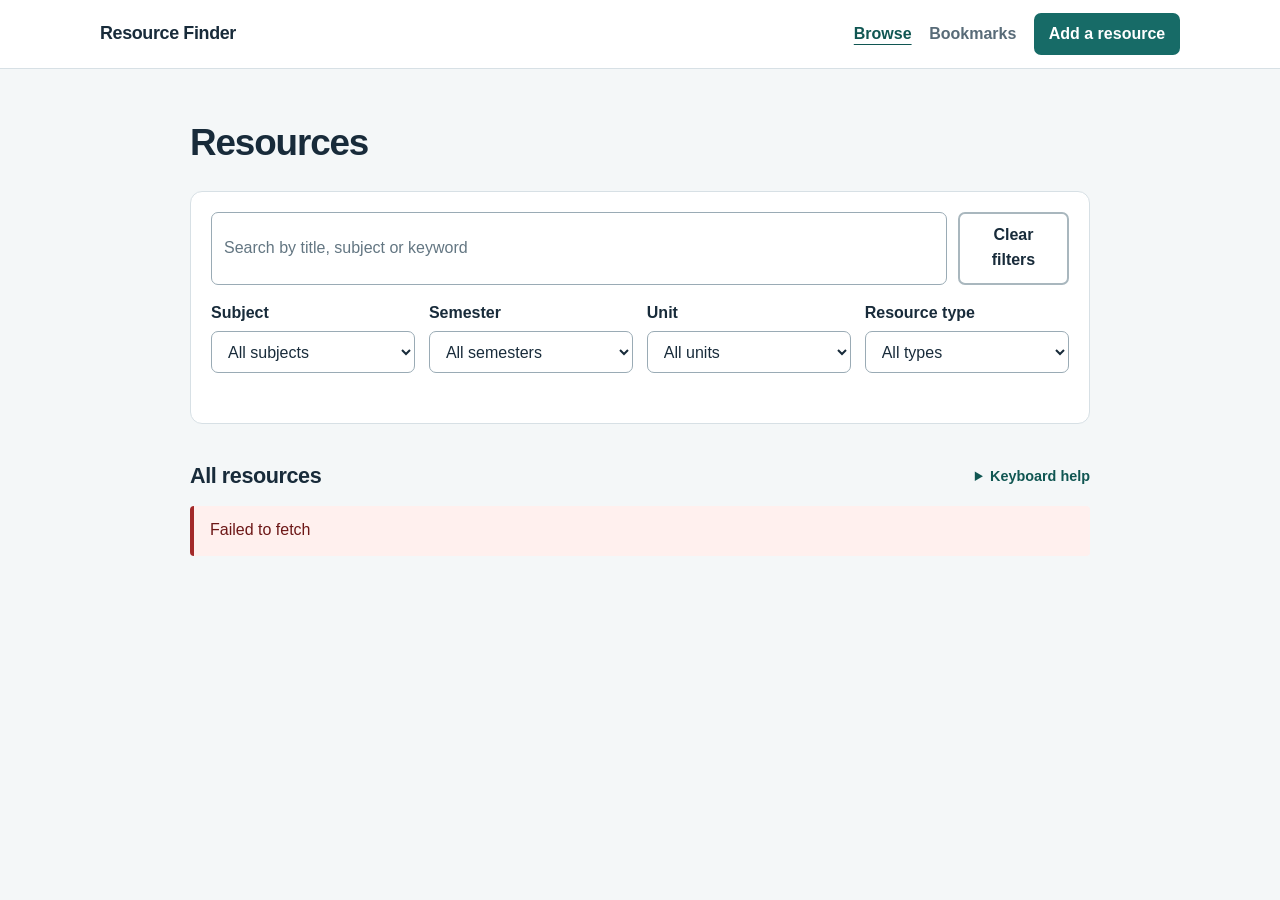
<file: frontend/index.html>
<!doctype html>
<html lang="en">
    <head>
        <meta charset="utf-8" />
        <meta name="viewport" content="width=device-width, initial-scale=1" />
        <meta name="description" content="Find and bookmark useful study resources shared by students." />
        <title>Resource Finder</title>
        <link rel="stylesheet" href="styles.css" />
        <script src="config.js" defer></script>
        <script src="app.js" defer></script>
    </head>
    <body>
        <a class="skip-link" href="#main-content">Skip to resources</a>
        <header class="site-header">
            <div class="header-inner">
                <a class="brand" href="index.html" aria-label="Resource Finder home">Resource Finder</a>
                <nav aria-label="Main navigation">
                    <a href="index.html" aria-current="page">Browse</a>
                    <a href="bookmarks.html">Bookmarks</a>
                    <a class="button button-small" href="upload.html">Add a resource</a>
                </nav>
            </div>
        </header>
        <main id="main-content" class="page-shell">
            <h1 class="page-title" id="page-title">Resources</h1>
            <section class="panel filters" aria-label="Search and filter resources">
                <div class="search-row">
                    <label class="sr-only" for="search">Search resources</label>
                    <input
                        id="search"
                        name="search"
                        type="search"
                        placeholder="Search by title, subject or keyword"
                        autocomplete="off" />
                    <button id="clear-filters" class="button button-secondary" type="button">Clear filters</button>
                </div>
                <div class="filter-grid">
                    <div>
                        <label for="subject-filter">Subject</label
                        ><select id="subject-filter">
                            <option value="">All subjects</option>
                        </select>
                    </div>
                    <div>
                        <label for="semester-filter">Semester</label
                        ><select id="semester-filter">
                            <option value="">All semesters</option>
                        </select>
                    </div>
                    <div>
                        <label for="unit-filter">Unit</label
                        ><select id="unit-filter">
                            <option value="">All units</option>
                        </select>
                    </div>
                    <div>
                        <label for="type-filter">Resource type</label
                        ><select id="type-filter">
                            <option value="">All types</option>
                        </select>
                    </div>
                </div>
                <p id="result-count" class="result-count" aria-live="polite"></p>
            </section>
            <section class="resource-section" aria-labelledby="resources-heading">
                <div class="section-heading">
                    <h2 id="resources-heading">All resources</h2>
                    <details class="keyboard-help">
                        <summary>Keyboard help</summary>
                        <p>Press <kbd>/</kbd> to focus search.</p>
                    </details>
                </div>
                <div id="notice" class="notice" role="status" hidden></div>
                <div id="resource-list" class="resource-list" aria-busy="true"></div>
                <p id="empty-state" class="empty-state" hidden>
                    No resources match these filters. Try changing your search.
                </p>
            </section>
        </main>
    </body>
</html>
</file>
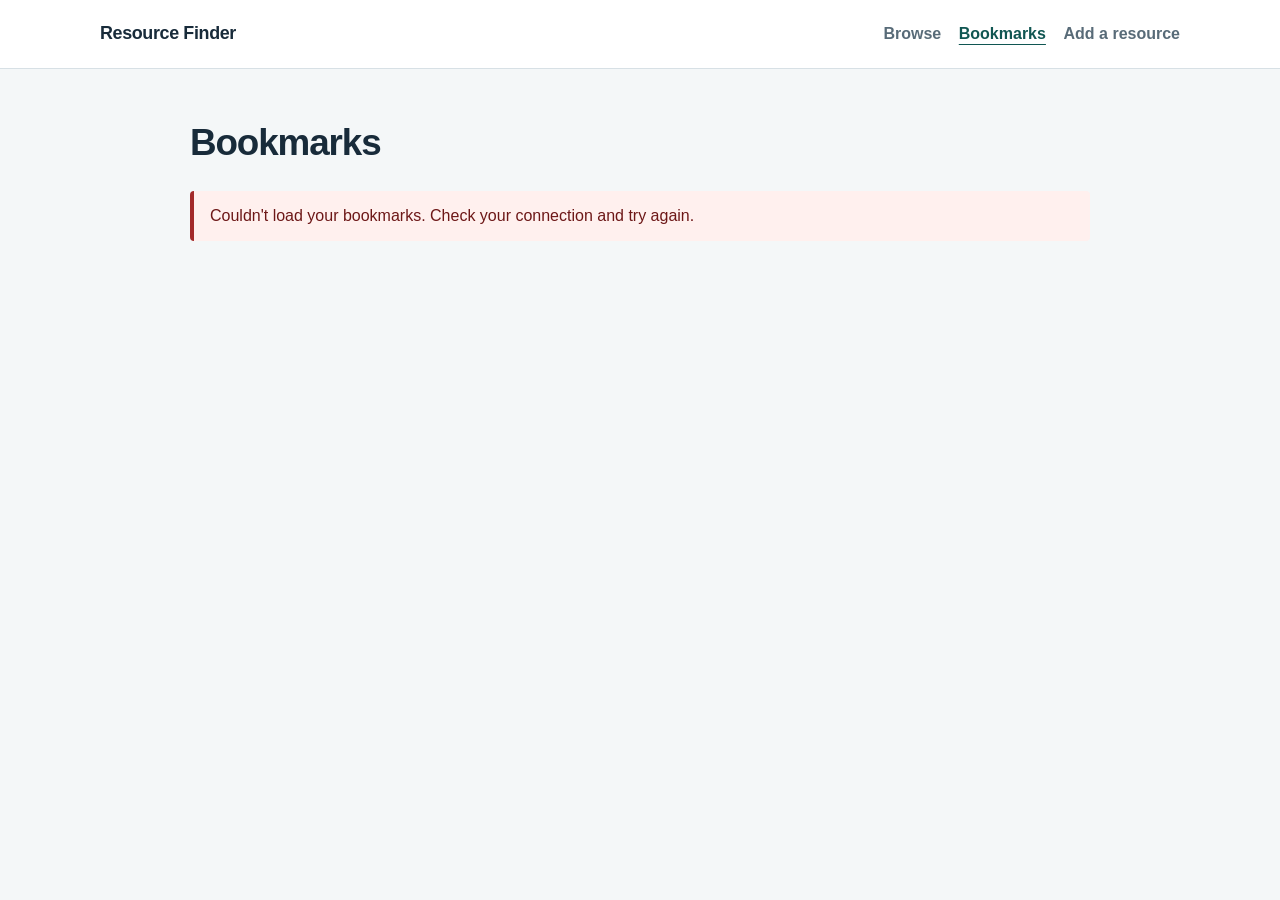
<file: frontend/bookmarks.html>
<!doctype html>
<html lang="en">
    <head>
        <meta charset="utf-8" />
        <meta name="viewport" content="width=device-width, initial-scale=1" />
        <meta name="description" content="Your saved study resources on this browser." />
        <title>Bookmarks | Resource Finder</title>
        <link rel="stylesheet" href="styles.css" />
        <script src="config.js" defer></script>
        <script src="bookmarks.js" defer></script>
    </head>
    <body>
        <a class="skip-link" href="#main-content">Skip to bookmarks</a>
        <header class="site-header">
            <div class="header-inner">
                <a class="brand" href="index.html">Resource Finder</a>
                <nav aria-label="Main navigation">
                    <a href="index.html">Browse</a><a href="bookmarks.html" aria-current="page">Bookmarks</a
                    ><a href="upload.html">Add a resource</a>
                </nav>
            </div>
        </header>
        <main id="main-content" class="page-shell">
            <h1 class="page-title">Bookmarks</h1>
            <section aria-labelledby="bookmarks-heading">
                <h2 id="bookmarks-heading" class="sr-only">Bookmarked resources</h2>
                <div id="notice" class="notice" role="status" hidden></div>
                <div id="resource-list" class="resource-list" aria-busy="true"></div>
                <p id="empty-state" class="empty-state" hidden>
                    You have no bookmarks yet. Browse resources and save one for later.
                </p>
            </section>
        </main>
    </body>
</html>
</file>
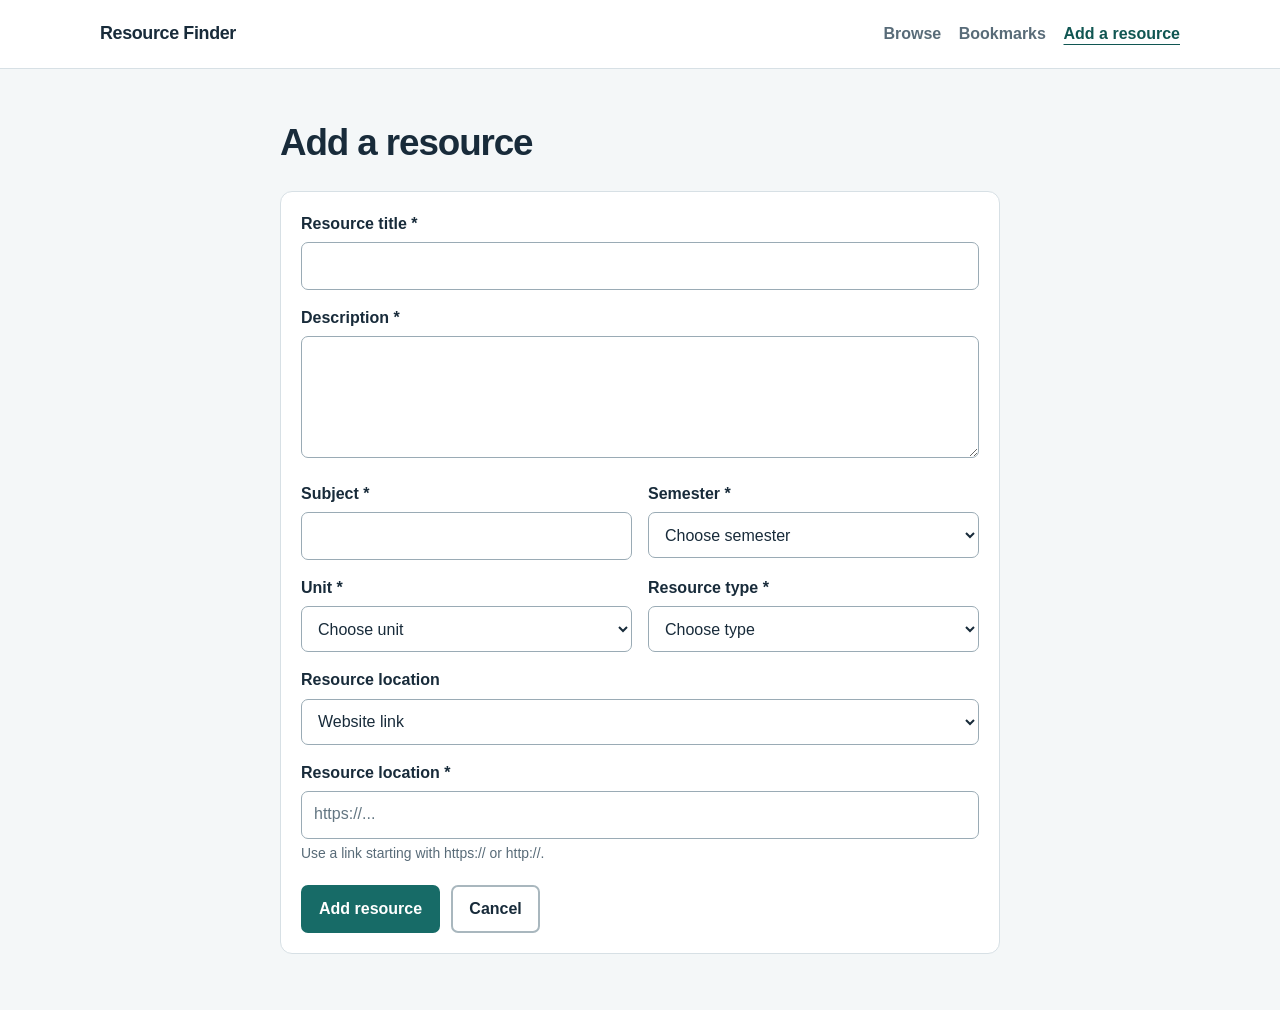
<file: frontend/upload.html>
<!doctype html>
<html lang="en">
    <head>
        <meta charset="utf-8" />
        <meta name="viewport" content="width=device-width, initial-scale=1" />
        <meta name="description" content="Add a study resource for other students to find." />
        <title>Add a resource | Resource Finder</title>
        <link rel="stylesheet" href="styles.css" />
        <script src="config.js" defer></script>
        <script src="upload.js" defer></script>
    </head>
    <body>
        <a class="skip-link" href="#main-content">Skip to form</a>
        <header class="site-header">
            <div class="header-inner">
                <a class="brand" href="index.html">Resource Finder</a>
                <nav aria-label="Main navigation">
                    <a href="index.html">Browse</a><a href="bookmarks.html">Bookmarks</a
                    ><a href="upload.html" aria-current="page">Add a resource</a>
                </nav>
            </div>
        </header>
        <main id="main-content" class="page-shell form-page">
            <h1 class="page-title">Add a resource</h1>
            <form id="resource-form" class="panel resource-form" novalidate>
                <div id="form-message" class="notice" role="alert" tabindex="-1" hidden></div>
                <div class="field">
                    <label for="title">Resource title <span aria-hidden="true">*</span></label
                    ><input
                        id="title"
                        name="title"
                        required
                        minlength="2"
                        maxlength="180"
                        aria-describedby="title-error" />
                    <p id="title-error" class="field-error" hidden></p>
                </div>
                <div class="field">
                    <label for="description">Description <span aria-hidden="true">*</span></label
                    ><textarea
                        id="description"
                        name="description"
                        rows="4"
                        required
                        minlength="2"
                        maxlength="3000"
                        aria-describedby="description-error"></textarea>
                    <p id="description-error" class="field-error" hidden></p>
                </div>
                <div class="form-grid">
                    <div class="field">
                        <label for="subject">Subject <span aria-hidden="true">*</span></label
                        ><input
                            id="subject"
                            name="subject"
                            list="subjects-list"
                            required
                            minlength="2"
                            maxlength="120"
                            aria-describedby="subject-error" /><datalist id="subjects-list"></datalist>
                        <p id="subject-error" class="field-error" hidden></p>
                    </div>
                    <div class="field">
                        <label for="semester">Semester <span aria-hidden="true">*</span></label
                        ><select id="semester" name="semester" required aria-describedby="semester-error">
                            <option value="">Choose semester</option>
                        </select>
                        <p id="semester-error" class="field-error" hidden></p>
                    </div>
                    <div class="field">
                        <label for="unit">Unit <span aria-hidden="true">*</span></label
                        ><select id="unit" name="unit" required aria-describedby="unit-error">
                            <option value="">Choose unit</option>
                        </select>
                        <p id="unit-error" class="field-error" hidden></p>
                    </div>
                    <div class="field">
                        <label for="resource_type">Resource type <span aria-hidden="true">*</span></label
                        ><select
                            id="resource_type"
                            name="resource_type"
                            required
                            aria-describedby="resource_type-error">
                            <option value="">Choose type</option>
                        </select>
                        <p id="resource_type-error" class="field-error" hidden></p>
                    </div>
                </div>
                <div class="field">
                    <label for="url-kind">Resource location</label
                    ><select id="url-kind">
                        <option value="web">Website link</option>
                        <option value="file">Local file path</option>
                    </select>
                </div>
                <div class="field">
                    <label for="url">Resource location <span aria-hidden="true">*</span></label
                    ><input
                        id="url"
                        name="url"
                        type="text"
                        inputmode="url"
                        placeholder="https://..."
                        required
                        maxlength="1000"
                        aria-describedby="url-hint url-error" />
                    <p id="url-hint" class="field-hint">Use a link starting with https:// or http://.</p>
                    <p id="url-error" class="field-error" hidden></p>
                </div>
                <div class="form-actions">
                    <button class="button" type="submit">Add resource</button
                    ><a class="button button-secondary" href="index.html">Cancel</a>
                </div>
            </form>
        </main>
    </body>
</html>
</file>
<file: frontend/styles.css>
:root {
    color-scheme: light;
    --ink: #182b3a;
    --muted: #586b78;
    --line: #d7e0e5;
    --paper: #ffffff;
    --canvas: #f4f7f8;
    --accent: #176b67;
    --accent-dark: #105652;
    --focus: #ae4b08;
    font-family: "Segoe UI", Arial, sans-serif;
    font-size: 16px;
}

* {
    box-sizing: border-box;
}
body {
    margin: 0;
    background: var(--canvas);
    color: var(--ink);
    line-height: 1.55;
}
a {
    color: var(--accent-dark);
}
a:hover {
    text-decoration-thickness: 2px;
}
button,
input,
select,
textarea {
    font: inherit;
}
button,
select {
    cursor: pointer;
}
button:focus-visible,
a:focus-visible,
input:focus-visible,
select:focus-visible,
textarea:focus-visible,
summary:focus-visible {
    outline: 3px solid var(--focus);
    outline-offset: 3px;
}
.skip-link {
    position: absolute;
    z-index: 10;
    top: 0.5rem;
    left: 0.5rem;
    padding: 0.65rem 0.9rem;
    background: #fff;
    transform: translateY(-160%);
}
.skip-link:focus {
    transform: translateY(0);
}
.site-header {
    background: var(--paper);
    border-bottom: 1px solid var(--line);
}
.header-inner {
    width: min(100% - 2rem, 1080px);
    min-height: 68px;
    margin: auto;
    display: flex;
    align-items: center;
    justify-content: space-between;
    gap: 1rem;
}
.brand {
    color: var(--ink);
    text-decoration: none;
    font-size: 1.12rem;
    font-weight: 750;
    letter-spacing: -0.02em;
}
nav {
    display: flex;
    align-items: center;
    flex-wrap: wrap;
    gap: 0.45rem 1.1rem;
}
nav a {
    color: var(--muted);
    font-weight: 600;
    text-decoration: none;
}
nav a[aria-current="page"] {
    color: var(--accent-dark);
    text-decoration: underline;
    text-underline-offset: 5px;
}
nav a.button {
    color: white;
}
.page-shell {
    width: min(100% - 2rem, 900px);
    min-height: calc(100vh - 140px);
    margin: 0 auto;
    padding: 2.8rem 0 3.5rem;
}
.page-title {
    margin: 0 0 1.25rem;
    font-size: clamp(1.8rem, 4vw, 2.3rem);
    letter-spacing: -0.03em;
}
.intro {
    max-width: 680px;
    margin-bottom: 1.8rem;
}
.intro h1 {
    max-width: 620px;
    margin: 0.2rem 0 0.5rem;
    font-size: clamp(2rem, 5vw, 3.2rem);
    letter-spacing: -0.04em;
    line-height: 1.12;
}
.intro > p:last-child {
    margin: 0;
    color: var(--muted);
    font-size: 1.08rem;
}
.intro.compact {
    margin: 1.5rem 0 1.4rem;
}
.intro.compact h1 {
    font-size: clamp(2rem, 4vw, 2.7rem);
}
.eyebrow {
    margin: 0 0 0.35rem;
    color: var(--accent-dark);
    font-size: 0.78rem;
    font-weight: 750;
    letter-spacing: 0.09em;
    text-transform: uppercase;
}
.panel {
    padding: 1.25rem;
    border: 1px solid var(--line);
    border-radius: 12px;
    background: var(--paper);
}
.search-row {
    display: flex;
    gap: 0.7rem;
}
input,
select,
textarea {
    width: 100%;
    min-height: 46px;
    padding: 0.65rem 0.75rem;
    border: 1px solid #9aabb5;
    border-radius: 7px;
    background: white;
    color: var(--ink);
}
input::placeholder {
    color: #637682;
    opacity: 1;
}
textarea {
    min-height: 110px;
    resize: vertical;
}
.filter-grid {
    display: grid;
    grid-template-columns: repeat(4, minmax(0, 1fr));
    gap: 0.85rem;
    margin-top: 1rem;
}
.filter-grid label,
.field label {
    display: block;
    margin-bottom: 0.35rem;
    font-weight: 650;
}
.filter-grid select {
    min-height: 42px;
}
.result-count {
    min-height: 1.2em;
    margin: 0.8rem 0 0;
    color: var(--muted);
    font-size: 0.9rem;
}
.button {
    display: inline-flex;
    align-items: center;
    justify-content: center;
    min-height: 44px;
    padding: 0.6rem 1rem;
    border: 2px solid var(--accent);
    border-radius: 7px;
    background: var(--accent);
    color: white;
    font-weight: 700;
    text-align: center;
    text-decoration: none;
}
.button:hover {
    border-color: var(--accent-dark);
    background: var(--accent-dark);
}
.button-small {
    min-height: 39px;
    padding: 0.42rem 0.8rem;
}
.button-secondary {
    border-color: #a9b7be;
    background: white;
    color: var(--ink);
}
.button-secondary:hover {
    border-color: var(--accent-dark);
    background: #f0f7f6;
    color: var(--ink);
}
.resource-section {
    margin-top: 2.2rem;
}
.section-heading {
    display: flex;
    align-items: center;
    justify-content: space-between;
    gap: 1rem;
    margin-bottom: 0.8rem;
}
.keyboard-help {
    color: var(--muted);
    font-size: 0.9rem;
}
.keyboard-help summary {
    color: var(--accent-dark);
    cursor: pointer;
    font-weight: 650;
}
.keyboard-help p {
    margin: 0.4rem 0;
}
h2 {
    margin: 0;
    font-size: 1.35rem;
    letter-spacing: -0.02em;
}
.text-button {
    padding: 0.3rem;
    border: 0;
    background: transparent;
    color: var(--accent-dark);
    font-weight: 650;
    text-decoration: underline;
    text-underline-offset: 3px;
}
.resource-list {
    display: grid;
    gap: 0.8rem;
}
.resource-card {
    padding: 1.15rem 1.2rem;
    border: 1px solid var(--line);
    border-radius: 10px;
    background: var(--paper);
}
.card-top {
    display: flex;
    align-items: flex-start;
    justify-content: space-between;
    gap: 1rem;
}
.resource-card h3 {
    margin: 0;
    font-size: 1.13rem;
    line-height: 1.35;
}
.resource-card .subject-name {
    margin: 0.25rem 0 0;
    color: var(--muted);
    font-weight: 600;
}
.resource-card .description {
    margin: 0.7rem 0;
    color: #344955;
}
.resource-meta {
    display: flex;
    flex-wrap: wrap;
    gap: 0.4rem 0.85rem;
    margin: 0.7rem 0 0;
    color: var(--muted);
    font-size: 0.9rem;
}
.resource-meta span {
    display: inline-block;
}
.card-actions {
    display: flex;
    flex-wrap: wrap;
    gap: 0.55rem;
    margin-top: 0.9rem;
}
.card-actions .button {
    min-height: 40px;
    padding: 0.42rem 0.8rem;
}
.empty-state {
    padding: 1.5rem;
    border: 1px dashed #9aabb5;
    border-radius: 10px;
    background: var(--paper);
    color: var(--muted);
    text-align: center;
}
.notice {
    margin: 0.8rem 0;
    padding: 0.8rem 1rem;
    border-left: 4px solid var(--accent);
    border-radius: 4px;
    background: #e7f2f0;
    color: #173e3a;
}
.notice.error {
    border-left-color: #a32929;
    background: #fff0ee;
    color: #6d1717;
}
.site-footer {
    padding: 1.2rem 1rem;
    border-top: 1px solid var(--line);
    background: var(--paper);
    color: var(--muted);
    text-align: center;
    font-size: 0.88rem;
}
.site-footer p {
    margin: 0;
}
.form-page {
    max-width: 720px;
}
.back-link {
    display: inline-block;
    margin-bottom: 0.5rem;
    font-weight: 650;
    text-decoration: none;
}
.back-link:hover {
    text-decoration: underline;
}
.resource-form {
    display: grid;
    gap: 1rem;
}
.field-error {
    margin: 0.3rem 0 0;
    color: #8c2020;
    font-size: 0.9rem;
}
.field-hint {
    margin: 0.3rem 0 0;
    color: var(--muted);
    font-size: 0.87rem;
}
.form-grid {
    display: grid;
    grid-template-columns: repeat(2, minmax(0, 1fr));
    gap: 1rem;
}
.form-actions {
    display: flex;
    flex-wrap: wrap;
    gap: 0.7rem;
    padding-top: 0.25rem;
}
dialog {
    width: min(92vw, 560px);
    max-height: 85vh;
    padding: 0;
    border: 1px solid var(--line);
    border-radius: 12px;
    color: var(--ink);
    box-shadow: 0 18px 55px #10233035;
}
dialog::backdrop {
    background: #10233080;
}
.dialog-content {
    padding: 1.25rem;
}
.dialog-heading {
    display: flex;
    align-items: flex-start;
    justify-content: space-between;
    gap: 1rem;
    margin-bottom: 1rem;
}
.dialog-heading h2 {
    padding-top: 0.3rem;
}
.icon-button {
    min-height: 40px;
    padding: 0.35rem 0.65rem;
    border: 1px solid #a9b7be;
    border-radius: 6px;
    background: white;
    color: var(--ink);
    font-weight: 650;
}
.shortcut-list {
    display: grid;
    grid-template-columns: auto 1fr;
    gap: 0.7rem 1rem;
    margin: 0;
}
.shortcut-list dt,
.shortcut-list dd {
    margin: 0;
}
kbd {
    padding: 0.14rem 0.42rem;
    border: 1px solid #a9b7be;
    border-bottom-width: 2px;
    border-radius: 4px;
    background: #f5f7f8;
    font-family: inherit;
    font-size: 0.9em;
}
.sr-only {
    position: absolute;
    width: 1px;
    height: 1px;
    padding: 0;
    margin: -1px;
    overflow: hidden;
    clip: rect(0, 0, 0, 0);
    white-space: nowrap;
    border: 0;
}

@media (max-width: 680px) {
    .header-inner {
        align-items: flex-start;
        flex-direction: column;
        justify-content: center;
        padding: 0.85rem 0;
    }
    nav {
        width: 100%;
        justify-content: space-between;
        gap: 0.5rem;
    }
    nav a {
        font-size: 0.93rem;
    }
    .page-shell {
        padding-top: 2rem;
    }
    .filter-grid {
        grid-template-columns: repeat(2, minmax(0, 1fr));
    }
    .search-row {
        flex-direction: column;
    }
    .search-row .button {
        align-self: flex-start;
    }
}
@media (max-width: 420px) {
    .filter-grid,
    .form-grid {
        grid-template-columns: 1fr;
    }
    .card-top {
        display: block;
    }
    .resource-card {
        padding: 1rem;
    }
    .section-heading {
        align-items: flex-start;
    }
}
</file>
